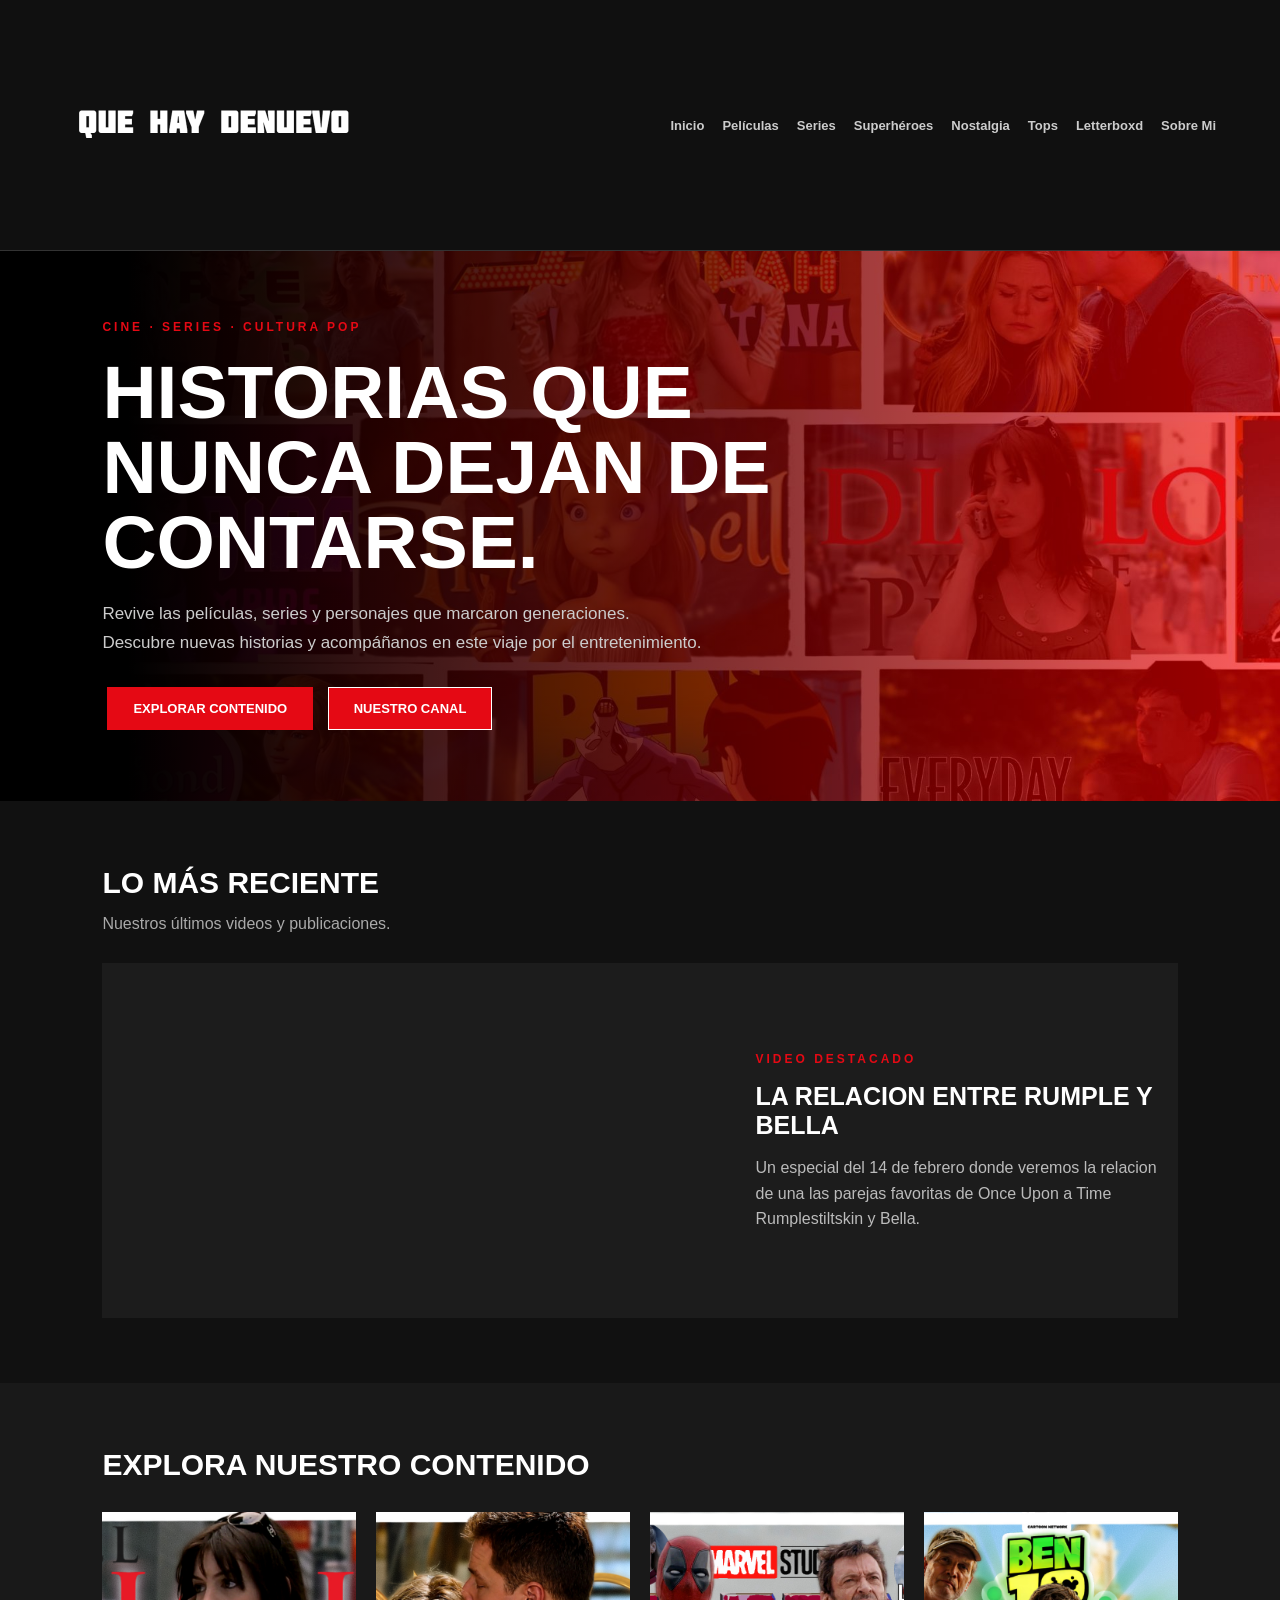
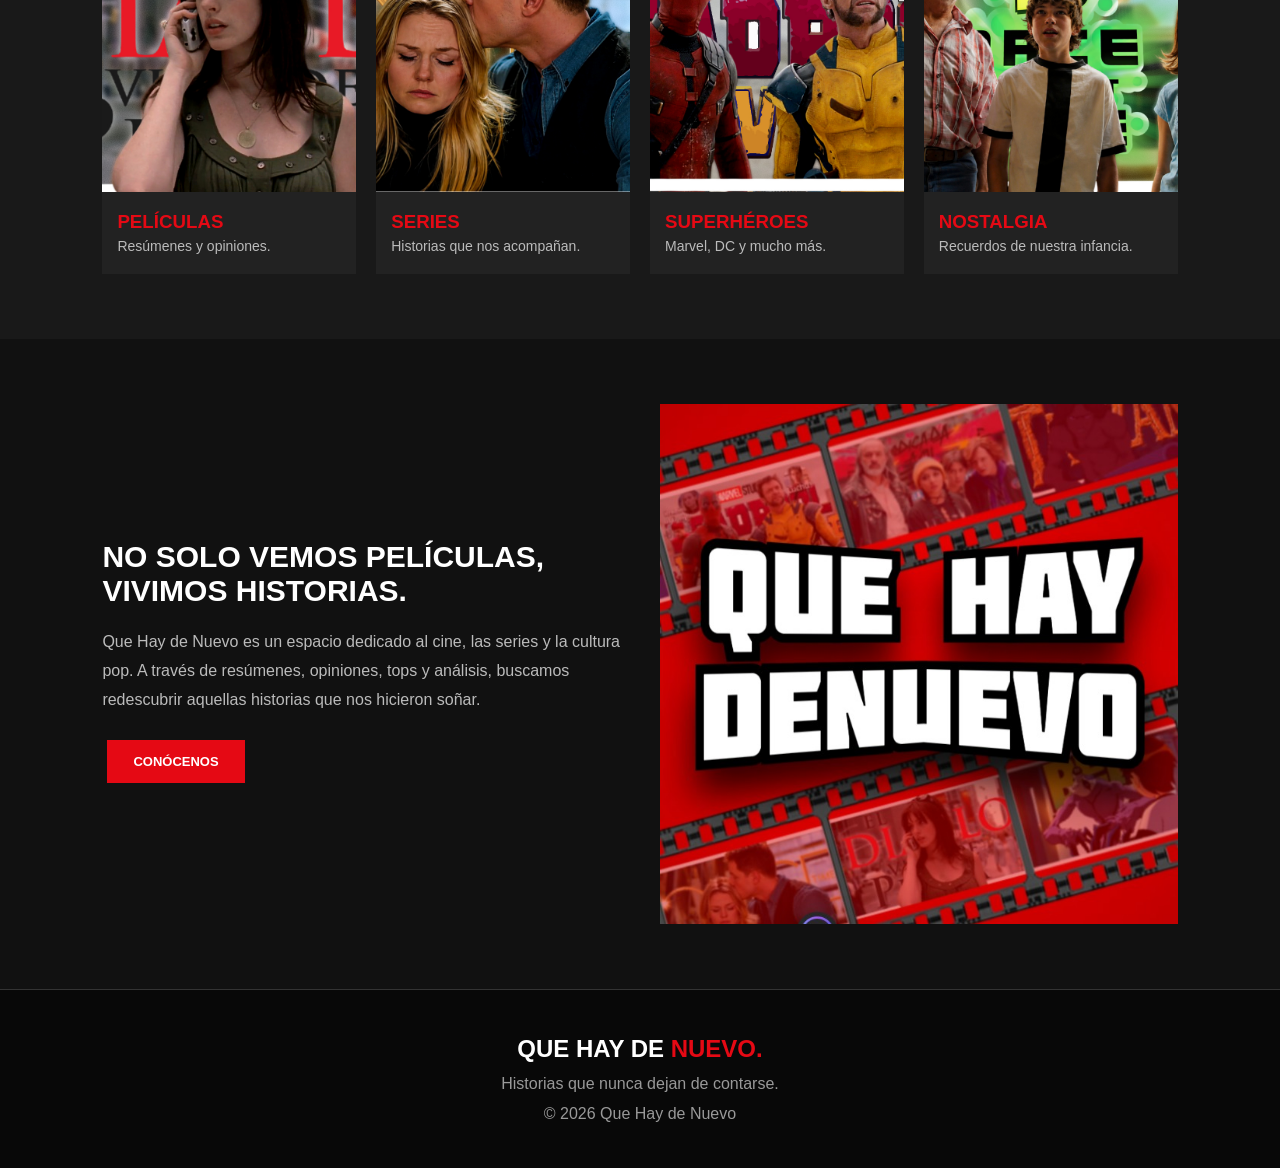
<file: index.html>
<!DOCTYPE html>
<html lang="es">
<head>
    <meta charset="UTF-8">
    <meta name="viewport" content="width=device-width, initial-scale=1.0">
    <title>Que Hay deNuevo | Cine y Series</title>
    <link rel="stylesheet" href="estilos.css">
</head>
<body>

<header>
    <a href="index.html" class="logo">
    <img src="imagen_2026-11-16_172853077.png" alt="Logo Que Hay de Nuevo">
</a>

    <nav>
        <a href="index.html">Inicio</a>
        <a href="peliculas.html">Películas</a>
        <a href="series.html">Series</a>
        <a href="superheroes.html">Superhéroes</a>
        <a href="nostalgia.html">Nostalgia</a>
        <a href="tops.html">Tops</a>
        <a href="letterboxd.html">Letterboxd</a>
        <a href="Sobre Mi.html">Sobre Mi</a>
    </nav>
</header>

<section class="portada">
    <div class="portada-texto">
        <span class="etiqueta">CINE · SERIES · CULTURA POP</span>

        <h1>HISTORIAS QUE NUNCA DEJAN DE CONTARSE.</h1>

        <p>
            Revive las películas, series y personajes que marcaron
            generaciones. Descubre nuevas historias y acompáñanos
            en este viaje por el entretenimiento.
        </p>

        <a href="peliculas.html" class="boton">EXPLORAR CONTENIDO</a>
        <a href="https://www.youtube.com/@quehaydenuevo600/featured" class="boton boton-secundario">NUESTRO CANAL</a>
    </div>
</section>

<section class="seccion">
    <h2>LO MÁS RECIENTE</h2>
    <p class="descripcion">Nuestros últimos videos y publicaciones.</p>

    <div class="video-principal">
        <iframe width="560" height="315" src="https://www.youtube.com/embed/X7exosCOdt8?si=0Frf5Jn27CHRcR-z" title="YouTube video player" frameborder="0" allow="accelerometer; autoplay; clipboard-write; encrypted-media; gyroscope; picture-in-picture; web-share" referrerpolicy="strict-origin-when-cross-origin" allowfullscreen></iframe>

        <div>
            <span class="etiqueta">VIDEO DESTACADO</span>
            <h3>LA RELACION ENTRE RUMPLE Y BELLA</h3>
            <p>
                Un especial del 14 de febrero donde veremos la relacion de una las parejas favoritas de Once Upon a Time Rumplestiltskin y Bella.
            </p>
        </div>
    </div>
</section>

<section class="seccion fondo">
    <h2>EXPLORA NUESTRO CONTENIDO</h2>

    <div class="galeria">

        <a href="peliculas.html" class="tarjeta">
            <img src="El Diablo Viste a la Moda.jpg" alt="Películas">
            <h3>PELÍCULAS</h3>
            <p>Resúmenes y opiniones.</p>
        </a>

        <a href="series.html" class="tarjeta">
            <img src="David y Emma.jpg" alt="Series">
            <h3>SERIES</h3>
            <p>Historias que nos acompañan.</p>
        </a>

        <a href="superheroes.html" class="tarjeta">
            <img src="Deadpool y Wolverine (2).jpg" alt="Superhéroes">
            <h3>SUPERHÉROES</h3>
            <p>Marvel, DC y mucho más.</p>
        </a>

        <a href="nostalgia.html" class="tarjeta">
            <img src="Ben 10 Carrera contra el tiempo.jpg" alt="Nostalgia">
            <h3>NOSTALGIA</h3>
            <p>Recuerdos de nuestra infancia.</p>
        </a>

    </div>
</section>

<section class="seccion nosotros">
    <div>
        <h2>NO SOLO VEMOS PELÍCULAS, VIVIMOS HISTORIAS.</h2>

        <p>
            Que Hay de Nuevo es un espacio dedicado al cine,
            las series y la cultura pop. A través de resúmenes,
            opiniones, tops y análisis, buscamos redescubrir
            aquellas historias que nos hicieron soñar.
        </p>

        <a href="Sobre Mi.html" class="boton">CONÓCENOS</a>
    </div>

    <img src="marca.jpeg" alt="Que Hay de Nuevo">
</section>

<footer>
    <h2>QUE HAY DE <span>NUEVO.</span></h2>
    <p>Historias que nunca dejan de contarse.</p>
    <p>© 2026 Que Hay de Nuevo</p>
</footer>

</body>
</html>
</file>
<file: estilos.css>
/* ESTILOS GENERALES */

* {
    margin: 0;
    padding: 0;
    box-sizing: border-box;
}

body {
    background: #111111;
    color: white;
    font-family: Arial, sans-serif;
}

a {
    text-decoration: none;
    color: white;
}

img {
    max-width: 100%;
}

/* ENCABEZADO */

header {
    background: #101010;
    padding: 25px 5%;
    display: flex;
    justify-content: space-between;
    align-items: center;
    flex-wrap: wrap;
    gap: 20px;
    border-bottom: 1px solid #333;
}

.logo {
    font-size: 23px;
    font-weight: bold;
}

.logo span,
footer span {
    color: #e50914;
}

nav {
    display: flex;
    flex-wrap: wrap;
    gap: 18px;
}

nav a {
    color: #cccccc;
    font-size: 13px;
    font-weight: bold;
}

nav a:hover {
    color: #e50914;
}

/* PORTADA */

.portada {
    min-height: 550px;
    display: flex;
    align-items: center;
    padding: 60px 8%;

    background:
    linear-gradient(90deg, #000000 10%, transparent 100%),
    url("Fondo.jpg") center/cover no-repeat;
}

.portada-texto {
    max-width: 700px;
}

.etiqueta {
    color: #e50914;
    font-size: 13px;
    font-weight: bold;
    letter-spacing: 2px;
}

.portada h1 {
    font-size: clamp(40px, 6vw, 75px);
    margin: 20px 0;
    line-height: 1;
}

.portada p {
    color: #cccccc;
    font-size: 17px;
    line-height: 1.7;
    margin-bottom: 25px;
    max-width: 600px;
}

/* BOTONES */

.boton {
    display: inline-block;
    background: #e50914;
    padding: 13px 22px;
    font-size: 13px;
    font-weight: bold;
    margin: 5px;
    border: 1px solid #e50914;
    transition: 0.3s;
}

.boton:hover {
    background: transparent;
}

.boton-secundario {
    background: transparent;
    border-color: white;
}

/* SECCIONES */

.seccion {
    padding: 65px 8%;
}

.seccion h2 {
    font-size: 30px;
    margin-bottom: 15px;
}

.descripcion {
    color: #aaaaaa;
    margin-bottom: 30px;
}

.fondo {
    background: #191919;
}

.fondo h2 {
    margin-bottom: 30px;
}

/* VIDEO */

.video-principal {
    display: grid;
    grid-template-columns: 1.5fr 1fr;
    gap: 30px;
    align-items: center;
    background: #1c1c1c;
    padding: 20px;
}

.video-principal iframe {
    width: 100%;
    aspect-ratio: 16 / 9;
    border: none;
}

.video-principal h3 {
    font-size: 25px;
    margin: 15px 0;
}

.video-principal p {
    color: #bbbbbb;
    line-height: 1.6;
}

/* GALERÍA */

.galeria {
    display: grid;
    grid-template-columns: repeat(4, 1fr);
    gap: 20px;
}

.tarjeta {
    background: #222;
    overflow: hidden;
    transition: 0.3s;
}

.tarjeta:hover {
    transform: translateY(-7px);
}

.tarjeta img {
    width: 100%;
    height: 280px;
    object-fit: cover;
}

.tarjeta h3 {
    color: #e50914;
    padding: 15px 15px 5px;
}

.tarjeta p {
    color: #bbbbbb;
    padding: 0 15px 20px;
    font-size: 14px;
}

/* SOBRE NOSOTROS */

.nosotros {
    display: grid;
    grid-template-columns: 1fr 1fr;
    align-items: center;
    gap: 40px;
}

.nosotros p {
    color: #bbbbbb;
    line-height: 1.8;
    margin: 20px 0;
}

.nosotros img {
    width: 100%;
}

/* FOOTER */

footer {
    background: #080808;
    text-align: center;
    padding: 45px 20px;
    border-top: 1px solid #333;
}

footer p {
    color: #999999;
    margin-top: 12px;
}

/* RESPONSIVE */

@media (max-width: 900px) {

    header {
        flex-direction: column;
    }

    nav {
        justify-content: center;
    }

    .galeria {
        grid-template-columns: repeat(2, 1fr);
    }

    .video-principal,
    .nosotros {
        grid-template-columns: 1fr;
    }
}

@media (max-width: 550px) {

    .galeria {
        grid-template-columns: 1fr;
    }

    .portada {
        min-height: 450px;
    }

    .seccion {
        padding: 45px 5%;
    }
}

.logo img {
    width: 300px;
    height: auto;
    display: block;
}


/* ==================================
   SECCIÓN DE PELÍCULAS
================================== */

.activo {
    color: #e50914 !important;
}

.portada-seccion {
    min-height: 480px;
    display: flex;
    align-items: center;
    padding: 70px 8%;
    background:
        linear-gradient(90deg, #111111 5%, rgba(17,17,17,0.85) 50%, rgba(17,17,17,0.25)),
        url("peliculas-fondo.jpg") center/cover no-repeat;
}

.contenido-portada {
    max-width: 650px;
}

.etiqueta {
    color: #e50914;
    font-size: 12px;
    font-weight: bold;
    letter-spacing: 3px;
}

.contenido-portada h1 {
    font-size: clamp(38px, 6vw, 76px);
    line-height: 1.05;
    margin: 20px 0;
}

.contenido-portada p {
    color: #cccccc;
    font-size: 16px;
    line-height: 1.8;
    max-width: 540px;
}

.introduccion {
    text-align: center;
    padding: 75px 10%;
}

.introduccion h2 {
    font-size: 34px;
    margin: 15px 0;
}

.introduccion p {
    color: #aaaaaa;
    line-height: 1.8;
    max-width: 750px;
    margin: auto;
}

.pelicula-destacada {
    display: grid;
    grid-template-columns: 1fr 1fr;
    align-items: center;
    gap: 45px;
    padding: 40px 8% 80px;
}

.imagen-destacada img {
    width: 100%;
    max-height: 400px;
    object-fit: cover;
}

.texto-destacado h2 {
    font-size: 35px;
    margin: 18px 0;
}

.texto-destacado p {
    color: #aaaaaa;
    line-height: 1.8;
    margin-bottom: 25px;
}

.boton {
    display: inline-block;
    background: #e50914;
    color: white;
    padding: 13px 25px;
    text-decoration: none;
    font-weight: bold;
    transition: 0.3s;
}

.boton:hover {
    background: white;
    color: #111111;
}

.catalogo {
    padding: 60px 8%;
    background: #171717;
}

.titulo-seccion {
    margin-bottom: 35px;
}

.titulo-seccion h2 {
    font-size: 38px;
    margin: 12px 0;
}

.titulo-seccion p {
    color: #aaaaaa;
}

.rejilla-peliculas {
    display: grid;
    grid-template-columns: repeat(3, 1fr);
    gap: 25px;
}

.tarjeta-pelicula {
    background: #222222;
    overflow: hidden;
    transition: transform 0.3s;
}

.tarjeta-pelicula:hover {
    transform: translateY(-7px);
}

.tarjeta-pelicula img {
    width: 100%;
    height: 270px;
    object-fit: cover;
    display: block;
}

.informacion-pelicula {
    padding: 22px;
}

.informacion-pelicula span {
    color: #e50914;
    font-size: 10px;
    font-weight: bold;
    letter-spacing: 1.5px;
}

.informacion-pelicula h3 {
    font-size: 20px;
    margin: 12px 0;
}

.informacion-pelicula p {
    color: #aaaaaa;
    font-size: 14px;
    line-height: 1.6;
    margin-bottom: 18px;
}

.informacion-pelicula a {
    color: white;
    text-decoration: none;
    font-size: 12px;
    font-weight: bold;
}

.informacion-pelicula a:hover {
    color: #e50914;
}

.video-seccion {
    text-align: center;
    padding: 75px 8%;
}

.video-seccion h2 {
    font-size: 35px;
    margin: 15px 0;
}

.video-seccion p {
    color: #aaaaaa;
    margin-bottom: 30px;
}

.contenedor-video {
    max-width: 850px;
    margin: auto;
    aspect-ratio: 16 / 9;
}

.contenedor-video iframe {
    width: 100%;
    height: 100%;
    border: none;
}

.pie-pagina {
    background: #080808;
    padding: 45px 8%;
    text-align: center;
}

.pie-pagina p {
    color: #aaaaaa;
    margin-top: 15px;
}

.pie-pagina .copyright {
    font-size: 12px;
    margin-top: 30px;
}

@media (max-width: 850px) {
    .rejilla-peliculas {
        grid-template-columns: repeat(2, 1fr);
    }

    .pelicula-destacada {
        grid-template-columns: 1fr;
    }
}

@media (max-width: 550px) {
    .rejilla-peliculas {
        grid-template-columns: 1fr;
    }

    .portada-seccion {
        min-height: 400px;
        padding: 50px 7%;
    }

    .introduccion h2 {
        font-size: 27px;
    }
}


/* ========================================
   SECCIÓN DE SERIES
======================================== */

/* PORTADA */

.portada-series {
    min-height: 480px;
    display: flex;
    align-items: center;
    padding: 70px 8%;

    background:
        linear-gradient(
            90deg,
            rgba(0,0,0,0.95),
            rgba(0,0,0,0.65),
            rgba(0,0,0,0.3)
        ),
        url("imagenes/series-fondo.jpg")
        center/cover no-repeat;
}

.contenido-portada-series {
    max-width: 650px;
}

.etiqueta-series {
    color: #e50914;
    font-size: 12px;
    font-weight: bold;
    letter-spacing: 3px;
}

.contenido-portada-series h1 {
    color: white;
    font-size: clamp(36px, 5vw, 65px);
    line-height: 1.1;
    margin: 20px 0;
}

.contenido-portada-series p {
    color: #cccccc;
    font-size: 16px;
    line-height: 1.8;
    margin-bottom: 30px;
}


/* BOTONES */

.boton-series {
    display: inline-block;
    background: #e50914;
    color: white;
    padding: 14px 28px;
    text-decoration: none;
    font-size: 13px;
    font-weight: bold;
    transition: 0.3s;
}

.boton-series:hover {
    background: white;
    color: #111111;
}


/* INTRODUCCIÓN */

.introduccion-series {
    padding: 80px 10%;
    text-align: center;
    background: #111111;
}

.introduccion-series h2 {
    color: white;
    font-size: 36px;
    margin: 20px 0;
}

.introduccion-series p {
    color: #aaaaaa;
    max-width: 750px;
    margin: auto;
    line-height: 1.8;
}


/* SERIE DESTACADA */

.serie-destacada {
    display: grid;
    grid-template-columns: 1fr 1fr;
    align-items: center;
    gap: 45px;
    padding: 70px 8%;
    background: #171717;
}

.imagen-serie-destacada img {
    width: 100%;
    height: 370px;
    object-fit: cover;
    display: block;
}

.texto-serie-destacada h2 {
    color: white;
    font-size: 38px;
    margin: 20px 0;
}

.texto-serie-destacada p {
    color: #aaaaaa;
    line-height: 1.8;
    margin-bottom: 25px;
}


/* CATÁLOGO */

.catalogo-series {
    padding: 80px 8%;
    background: #111111;
}

.titulo-catalogo-series {
    margin-bottom: 40px;
}

.titulo-catalogo-series h2 {
    color: white;
    font-size: 40px;
    margin: 15px 0;
}

.titulo-catalogo-series p {
    color: #aaaaaa;
    line-height: 1.7;
}

.rejilla-series {
    display: grid;
    grid-template-columns: repeat(3, 1fr);
    gap: 25px;
}


/* TARJETAS */

.tarjeta-serie {
    background: #222222;
    overflow: hidden;
    transition: transform 0.3s;
}

.tarjeta-serie:hover {
    transform: translateY(-7px);
}

.tarjeta-serie img {
    width: 100%;
    height: 230px;
    object-fit: cover;
    display: block;
}

.informacion-serie {
    padding: 22px;
}

.informacion-serie span {
    color: #e50914;
    font-size: 11px;
    font-weight: bold;
    letter-spacing: 1px;
}

.informacion-serie h3 {
    color: white;
    font-size: 22px;
    margin: 12px 0;
}

.informacion-serie p {
    color: #aaaaaa;
    font-size: 14px;
    line-height: 1.7;
    margin-bottom: 20px;
}

.informacion-serie a {
    color: white;
    font-size: 12px;
    font-weight: bold;
    text-decoration: none;
}

.informacion-serie a:hover {
    color: #e50914;
}


/* ANÁLISIS DE PERSONAJES */

.analisis-series {
    display: grid;
    grid-template-columns: 1fr 1fr;
    gap: 45px;
    align-items: center;
    padding: 80px 8%;
    background: #1b1b1b;
}

.contenido-analisis-series h2 {
    color: white;
    font-size: 36px;
    margin: 20px 0;
}

.contenido-analisis-series p {
    color: #aaaaaa;
    line-height: 1.8;
    margin-bottom: 25px;
}

.imagen-analisis-series img {
    width: 100%;
    height: 350px;
    object-fit: cover;
    display: block;
}


/* VIDEO DE YOUTUBE */

.video-series {
    padding: 80px 8%;
    text-align: center;
    background: #111111;
}

.video-series h2 {
    color: white;
    font-size: 36px;
    margin: 20px 0;
}

.video-series p {
    color: #aaaaaa;
    margin-bottom: 35px;
}

.contenedor-video-series {
    max-width: 850px;
    width: 100%;
    aspect-ratio: 16 / 9;
    margin: auto;
}

.contenedor-video-series iframe {
    width: 100%;
    height: 100%;
    border: none;
}


/* NAVEGACIÓN ACTIVA */

.navegacion .activo {
    color: #e50914;
}


/* ADAPTACIÓN PARA TABLETS */

@media (max-width: 900px) {

    .rejilla-series {
        grid-template-columns: repeat(2, 1fr);
    }

    .serie-destacada,
    .analisis-series {
        grid-template-columns: 1fr;
    }

}


/* ADAPTACIÓN PARA CELULARES */

@media (max-width: 600px) {

    .portada-series {
        min-height: 400px;
        padding: 50px 7%;
    }

    .rejilla-series {
        grid-template-columns: 1fr;
    }

    .catalogo-series,
    .video-series,
    .introduccion-series {
        padding: 55px 7%;
    }

    .serie-destacada,
    .analisis-series {
        padding: 55px 7%;
    }

    .introduccion-series h2,
    .titulo-catalogo-series h2,
    .video-series h2 {
        font-size: 28px;
    }

    .imagen-serie-destacada img,
    .imagen-analisis-series img {
        height: auto;
    }

}


/* ======================================
   SECCIÓN DE SUPERHÉROES
====================================== */

/* PORTADA */

.portada-superheroes {
    min-height: 500px;
    display: flex;
    align-items: center;
    padding: 80px 8%;

    background:
        linear-gradient(
            90deg,
            rgba(0,0,0,0.95),
            rgba(0,0,0,0.7),
            rgba(0,0,0,0.3)
        ),
        url("imagenes/superheroes-fondo.jpg")
        center/cover no-repeat;
}

.contenido-portada-superheroes {
    max-width: 650px;
}

.etiqueta-superheroes {
    color: #e50914;
    font-size: 12px;
    font-weight: bold;
    letter-spacing: 2px;
}

.contenido-portada-superheroes h1 {
    color: white;
    font-size: clamp(38px, 5vw, 70px);
    line-height: 1.1;
    margin: 20px 0;
}

.contenido-portada-superheroes p {
    color: #cccccc;
    font-size: 16px;
    line-height: 1.8;
    margin-bottom: 30px;
}


/* BOTONES */

.boton-superheroes {
    display: inline-block;
    background: #e50914;
    color: white;
    padding: 14px 27px;
    font-size: 13px;
    font-weight: bold;
    text-decoration: none;
    transition: 0.3s;
}

.boton-superheroes:hover {
    background: white;
    color: #111111;
}


/* INTRODUCCIÓN */

.introduccion-superheroes {
    padding: 80px 10%;
    text-align: center;
    background: #111111;
}

.introduccion-superheroes h2 {
    color: white;
    font-size: 36px;
    margin: 20px 0;
}

.introduccion-superheroes p {
    color: #aaaaaa;
    max-width: 800px;
    margin: auto;
    line-height: 1.8;
}


/* UNIVERSOS MARVEL Y DC */

.universos-superheroes {
    padding: 80px 8%;
    background: #171717;
}

.titulo-superheroes {
    margin-bottom: 40px;
}

.titulo-superheroes h2 {
    color: white;
    font-size: 40px;
    margin: 15px 0;
}

.titulo-superheroes p {
    color: #aaaaaa;
    line-height: 1.7;
}

.rejilla-universos {
    display: grid;
    grid-template-columns: repeat(2, 1fr);
    gap: 30px;
}

.tarjeta-universo {
    background: #222222;
    overflow: hidden;
}

.tarjeta-universo img {
    width: 100%;
    height: 280px;
    object-fit: cover;
    display: block;
}

.informacion-universo {
    padding: 30px;
}

.informacion-universo h3 {
    color: white;
    font-size: 32px;
    margin-bottom: 15px;
}

.informacion-universo p {
    color: #aaaaaa;
    line-height: 1.8;
    margin-bottom: 25px;
}


/* CAMINO HACIA DOOMSDAY */

.doomsday-superheroes {
    display: grid;
    grid-template-columns: 1fr 1fr;
    gap: 45px;
    align-items: center;
    padding: 80px 8%;
    background: #111111;
}

.imagen-doomsday img {
    width: 100%;
    height: 400px;
    object-fit: cover;
    display: block;
}

.contenido-doomsday h2 {
    color: white;
    font-size: 38px;
    margin: 20px 0;
}

.contenido-doomsday p {
    color: #aaaaaa;
    line-height: 1.8;
    margin-bottom: 25px;
}


/* CATÁLOGOS MARVEL Y DC */

.catalogo-superheroes {
    padding: 80px 8%;
    background: #171717;
}

.dc-seccion {
    background: #111111;
}

.rejilla-contenido-superheroes {
    display: grid;
    grid-template-columns: repeat(3, 1fr);
    gap: 25px;
}


/* TARJETAS DE CONTENIDO */

.tarjeta-contenido-superheroes {
    background: #222222;
    overflow: hidden;
    transition: transform 0.3s;
}

.tarjeta-contenido-superheroes:hover {
    transform: translateY(-7px);
}

.tarjeta-contenido-superheroes img {
    width: 100%;
    height: 230px;
    object-fit: cover;
    display: block;
}

.informacion-contenido-superheroes {
    padding: 22px;
}

.informacion-contenido-superheroes span {
    color: #e50914;
    font-size: 11px;
    font-weight: bold;
    letter-spacing: 1px;
}

.informacion-contenido-superheroes h3 {
    color: white;
    font-size: 21px;
    margin: 12px 0;
}

.informacion-contenido-superheroes p {
    color: #aaaaaa;
    font-size: 14px;
    line-height: 1.7;
    margin-bottom: 20px;
}

.informacion-contenido-superheroes a {
    color: white;
    font-size: 12px;
    font-weight: bold;
    text-decoration: none;
}

.informacion-contenido-superheroes a:hover {
    color: #e50914;
}


/* TEORÍAS Y ANÁLISIS */

.teorias-superheroes {
    display: grid;
    grid-template-columns: 1fr 1fr;
    gap: 45px;
    align-items: center;
    padding: 80px 8%;
    background: #1b1b1b;
}

.contenido-teorias h2 {
    color: white;
    font-size: 38px;
    margin: 20px 0;
}

.contenido-teorias p {
    color: #aaaaaa;
    line-height: 1.8;
    margin-bottom: 25px;
}

.imagen-teorias img {
    width: 100%;
    height: 350px;
    object-fit: cover;
    display: block;
}


/* VIDEO DE YOUTUBE */

.video-superheroes {
    padding: 80px 8%;
    text-align: center;
    background: #111111;
}

.video-superheroes h2 {
    color: white;
    font-size: 36px;
    margin: 20px 0;
}

.video-superheroes p {
    color: #aaaaaa;
    margin-bottom: 35px;
}

.contenedor-video-superheroes {
    width: 100%;
    max-width: 850px;
    aspect-ratio: 16 / 9;
    margin: auto;
}

.contenedor-video-superheroes iframe {
    width: 100%;
    height: 100%;
    border: none;
}


/* ADAPTACIÓN PARA TABLETS */

@media (max-width: 900px) {

    .rejilla-contenido-superheroes {
        grid-template-columns: repeat(2, 1fr);
    }

    .doomsday-superheroes,
    .teorias-superheroes {
        grid-template-columns: 1fr;
    }

}


/* ADAPTACIÓN PARA CELULARES */

@media (max-width: 600px) {

    .portada-superheroes {
        min-height: 400px;
        padding: 55px 7%;
    }

    .rejilla-universos,
    .rejilla-contenido-superheroes {
        grid-template-columns: 1fr;
    }

    .universos-superheroes,
    .catalogo-superheroes,
    .introduccion-superheroes,
    .video-superheroes,
    .doomsday-superheroes,
    .teorias-superheroes {
        padding: 55px 7%;
    }

    .titulo-superheroes h2,
    .introduccion-superheroes h2,
    .video-superheroes h2 {
        font-size: 28px;
    }

    .imagen-doomsday img,
    .imagen-teorias img {
        height: auto;
    }

}


/* ======================================
   SECCIÓN NOSTALGIA
====================================== */

/* PORTADA */

.portada-nostalgia {
    min-height: 500px;
    display: flex;
    align-items: center;
    padding: 80px 8%;

    background:
        linear-gradient(
            90deg,
            rgba(0,0,0,0.95),
            rgba(0,0,0,0.7),
            rgba(0,0,0,0.3)
        ),
        url("imagenes/nostalgia-fondo.jpg")
        center/cover no-repeat;
}

.contenido-portada-nostalgia {
    max-width: 700px;
}

.etiqueta-nostalgia {
    color: #e50914;
    font-size: 12px;
    font-weight: bold;
    letter-spacing: 2px;
}

.contenido-portada-nostalgia h1 {
    color: white;
    font-size: clamp(36px, 5vw, 66px);
    line-height: 1.1;
    margin: 20px 0;
}

.contenido-portada-nostalgia p {
    color: #cccccc;
    font-size: 16px;
    line-height: 1.8;
    margin-bottom: 30px;
}


/* BOTONES */

.boton-nostalgia {
    display: inline-block;
    background: #e50914;
    color: white;
    padding: 14px 28px;
    font-size: 13px;
    font-weight: bold;
    text-decoration: none;
    transition: 0.3s;
}

.boton-nostalgia:hover {
    background: white;
    color: #111111;
}


/* INTRODUCCIÓN */

.introduccion-nostalgia {
    padding: 80px 10%;
    text-align: center;
    background: #111111;
}

.introduccion-nostalgia h2 {
    color: white;
    font-size: 36px;
    margin: 20px 0;
}

.introduccion-nostalgia p {
    color: #aaaaaa;
    max-width: 800px;
    margin: auto;
    line-height: 1.8;
}


/* CONTENIDO DESTACADO */

.destacado-nostalgia {
    display: grid;
    grid-template-columns: 1fr 1fr;
    gap: 45px;
    align-items: center;
    padding: 80px 8%;
    background: #171717;
}

.imagen-destacado-nostalgia img {
    width: 100%;
    height: 370px;
    object-fit: cover;
    display: block;
}

.texto-destacado-nostalgia h2 {
    color: white;
    font-size: 38px;
    margin: 20px 0;
}

.texto-destacado-nostalgia p {
    color: #aaaaaa;
    line-height: 1.8;
    margin-bottom: 25px;
}


/* CATÁLOGO */

.catalogo-nostalgia {
    padding: 80px 8%;
    background: #111111;
}

.titulo-nostalgia {
    margin-bottom: 40px;
}

.titulo-nostalgia h2 {
    color: white;
    font-size: 40px;
    margin: 15px 0;
}

.titulo-nostalgia p {
    color: #aaaaaa;
    line-height: 1.7;
}

.rejilla-nostalgia {
    display: grid;
    grid-template-columns: repeat(3, 1fr);
    gap: 25px;
}


/* TARJETAS */

.tarjeta-nostalgia {
    background: #222222;
    overflow: hidden;
    transition: transform 0.3s;
}

.tarjeta-nostalgia:hover {
    transform: translateY(-7px);
}

.tarjeta-nostalgia img {
    width: 100%;
    height: 230px;
    object-fit: cover;
    display: block;
}

.informacion-nostalgia {
    padding: 22px;
}

.informacion-nostalgia span {
    color: #e50914;
    font-size: 11px;
    font-weight: bold;
    letter-spacing: 1px;
}

.informacion-nostalgia h3 {
    color: white;
    font-size: 21px;
    margin: 12px 0;
}

.informacion-nostalgia p {
    color: #aaaaaa;
    font-size: 14px;
    line-height: 1.7;
    margin-bottom: 20px;
}

.informacion-nostalgia a {
    color: white;
    font-size: 12px;
    font-weight: bold;
    text-decoration: none;
}

.informacion-nostalgia a:hover {
    color: #e50914;
}


/* ANTES Y AHORA */

.antes-ahora-nostalgia {
    display: grid;
    grid-template-columns: 1fr 1fr;
    gap: 45px;
    align-items: center;
    padding: 80px 8%;
    background: #1b1b1b;
}

.contenido-antes-ahora h2 {
    color: white;
    font-size: 36px;
    margin: 20px 0;
}

.contenido-antes-ahora p {
    color: #aaaaaa;
    line-height: 1.8;
    margin-bottom: 25px;
}

.imagen-antes-ahora img {
    width: 100%;
    height: 350px;
    object-fit: cover;
    display: block;
}


/* CATEGORÍAS */

.categorias-nostalgia {
    padding: 80px 8%;
    background: #111111;
}

.rejilla-categorias-nostalgia {
    display: grid;
    grid-template-columns: repeat(3, 1fr);
    gap: 25px;
}

.categoria-nostalgia {
    display: block;
    background: #222222;
    padding: 35px 25px;
    text-decoration: none;
    border-top: 3px solid #e50914;
    transition: 0.3s;
}

.categoria-nostalgia:hover {
    background: #303030;
    transform: translateY(-5px);
}

.categoria-nostalgia h3 {
    color: white;
    font-size: 23px;
    margin-bottom: 15px;
}

.categoria-nostalgia p {
    color: #aaaaaa;
    font-size: 14px;
    line-height: 1.7;
}


/* VIDEO */

.video-nostalgia {
    padding: 80px 8%;
    text-align: center;
    background: #171717;
}

.video-nostalgia h2 {
    color: white;
    font-size: 36px;
    margin: 20px 0;
}

.video-nostalgia p {
    color: #aaaaaa;
    margin-bottom: 35px;
}

.contenedor-video-nostalgia {
    width: 100%;
    max-width: 850px;
    aspect-ratio: 16 / 9;
    margin: auto;
}

.contenedor-video-nostalgia iframe {
    width: 100%;
    height: 100%;
    border: none;
}


/* RESPONSIVE TABLET */

@media (max-width: 900px) {

    .rejilla-nostalgia,
    .rejilla-categorias-nostalgia {
        grid-template-columns: repeat(2, 1fr);
    }

    .destacado-nostalgia,
    .antes-ahora-nostalgia {
        grid-template-columns: 1fr;
    }

}


/* RESPONSIVE CELULAR */

@media (max-width: 600px) {

    .portada-nostalgia {
        min-height: 400px;
        padding: 55px 7%;
    }

    .rejilla-nostalgia,
    .rejilla-categorias-nostalgia {
        grid-template-columns: 1fr;
    }

    .introduccion-nostalgia,
    .destacado-nostalgia,
    .catalogo-nostalgia,
    .antes-ahora-nostalgia,
    .categorias-nostalgia,
    .video-nostalgia {
        padding: 55px 7%;
    }

    .introduccion-nostalgia h2,
    .titulo-nostalgia h2,
    .video-nostalgia h2 {
        font-size: 28px;
    }

    .imagen-destacado-nostalgia img,
    .imagen-antes-ahora img {
        height: auto;
    }

}


/* ======================================
   SECCIÓN TOPS Y RANKINGS
====================================== */

/* PORTADA */

.portada-tops {
    min-height: 500px;
    display: flex;
    align-items: center;
    padding: 80px 8%;

    background:
        linear-gradient(
            90deg,
            rgba(0,0,0,0.95),
            rgba(0,0,0,0.7),
            rgba(0,0,0,0.3)
        ),
        url("imagenes/tops-fondo.jpg")
        center/cover no-repeat;
}

.contenido-portada-tops {
    max-width: 650px;
}

.etiqueta-tops {
    color: #e50914;
    font-size: 12px;
    font-weight: bold;
    letter-spacing: 2px;
}

.contenido-portada-tops h1 {
    color: white;
    font-size: clamp(38px, 5vw, 70px);
    line-height: 1.1;
    margin: 20px 0;
}

.contenido-portada-tops p {
    color: #cccccc;
    font-size: 16px;
    line-height: 1.8;
    margin-bottom: 30px;
}


/* BOTONES */

.boton-tops {
    display: inline-block;
    background: #e50914;
    color: white;
    padding: 14px 28px;
    font-size: 13px;
    font-weight: bold;
    text-decoration: none;
    transition: 0.3s;
}

.boton-tops:hover {
    background: white;
    color: #111111;
}


/* INTRODUCCIÓN */

.introduccion-tops {
    padding: 80px 10%;
    text-align: center;
    background: #111111;
}

.introduccion-tops h2 {
    color: white;
    font-size: 36px;
    margin: 20px 0;
}

.introduccion-tops p {
    color: #aaaaaa;
    max-width: 800px;
    margin: auto;
    line-height: 1.8;
}


/* TOP DESTACADO */

.destacado-tops {
    display: grid;
    grid-template-columns: 1fr 1fr;
    gap: 45px;
    align-items: center;
    padding: 80px 8%;
    background: #171717;
}

.imagen-destacado-tops img {
    width: 100%;
    height: 370px;
    object-fit: cover;
    display: block;
}

.texto-destacado-tops h2 {
    color: white;
    font-size: 38px;
    margin: 20px 0;
}

.texto-destacado-tops p {
    color: #aaaaaa;
    line-height: 1.8;
    margin-bottom: 25px;
}


/* CATEGORÍAS */

.categorias-tops {
    padding: 80px 8%;
    background: #111111;
}

.titulo-tops {
    margin-bottom: 40px;
}

.titulo-tops h2 {
    color: white;
    font-size: 40px;
    margin: 15px 0;
}

.titulo-tops p {
    color: #aaaaaa;
    line-height: 1.7;
}

.rejilla-categorias-tops {
    display: grid;
    grid-template-columns: repeat(4, 1fr);
    gap: 20px;
}

.categoria-top {
    display: block;
    background: #222222;
    padding: 30px 22px;
    text-decoration: none;
    border-top: 3px solid #e50914;
    transition: 0.3s;
}

.categoria-top:hover {
    background: #303030;
    transform: translateY(-5px);
}

.categoria-top span {
    color: #e50914;
    font-size: 30px;
    font-weight: bold;
}

.categoria-top h3 {
    color: white;
    font-size: 20px;
    margin: 15px 0;
}

.categoria-top p {
    color: #aaaaaa;
    font-size: 14px;
    line-height: 1.7;
}


/* CATÁLOGO */

.catalogo-tops {
    padding: 80px 8%;
    background: #171717;
}

.rejilla-tops {
    display: grid;
    grid-template-columns: repeat(3, 1fr);
    gap: 25px;
}


/* TARJETAS */

.tarjeta-top {
    background: #222222;
    overflow: hidden;
    transition: transform 0.3s;
}

.tarjeta-top:hover {
    transform: translateY(-7px);
}

.imagen-top {
    position: relative;
}

.imagen-top img {
    width: 100%;
    height: 230px;
    object-fit: cover;
    display: block;
}

.numero-top {
    position: absolute;
    top: 15px;
    left: 15px;
    background: #e50914;
    color: white;
    padding: 8px 14px;
    font-size: 13px;
    font-weight: bold;
}

.informacion-top {
    padding: 22px;
}

.informacion-top span {
    color: #e50914;
    font-size: 11px;
    font-weight: bold;
    letter-spacing: 1px;
}

.informacion-top h3 {
    color: white;
    font-size: 21px;
    margin: 12px 0;
}

.informacion-top p {
    color: #aaaaaa;
    font-size: 14px;
    line-height: 1.7;
    margin-bottom: 20px;
}

.informacion-top a {
    color: white;
    font-size: 12px;
    font-weight: bold;
    text-decoration: none;
}

.informacion-top a:hover {
    color: #e50914;
}


/* TOP 3 PERSONAL */

.podio-tops {
    padding: 80px 8%;
    background: #111111;
}

.rejilla-podio {
    display: grid;
    grid-template-columns: repeat(3, 1fr);
    gap: 25px;
}

.puesto-top {
    background: #222222;
    padding: 20px;
    text-align: center;
    position: relative;
}

.numero-puesto {
    color: #e50914;
    font-size: 48px;
    font-weight: bold;
    margin-bottom: 15px;
}

.puesto-top img {
    width: 100%;
    height: 230px;
    object-fit: cover;
}

.puesto-top h3 {
    color: white;
    font-size: 20px;
    margin: 20px 0 10px;
}

.puesto-top p {
    color: #aaaaaa;
    font-size: 14px;
}


/* OPINIÓN */

.opinion-tops {
    display: grid;
    grid-template-columns: 1fr 1fr;
    gap: 45px;
    align-items: center;
    padding: 80px 8%;
    background: #1b1b1b;
}

.contenido-opinion-tops h2 {
    color: white;
    font-size: 36px;
    margin: 20px 0;
}

.contenido-opinion-tops p {
    color: #aaaaaa;
    line-height: 1.8;
    margin-bottom: 25px;
}

.imagen-opinion-tops img {
    width: 100%;
    height: 350px;
    object-fit: cover;
    display: block;
}


/* VIDEO */

.video-tops {
    padding: 80px 8%;
    text-align: center;
    background: #111111;
}

.video-tops h2 {
    color: white;
    font-size: 36px;
    margin: 20px 0;
}

.video-tops p {
    color: #aaaaaa;
    margin-bottom: 35px;
}

.contenedor-video-tops {
    width: 100%;
    max-width: 850px;
    aspect-ratio: 16 / 9;
    margin: auto;
}

.contenedor-video-tops iframe {
    width: 100%;
    height: 100%;
    border: none;
}


/* TABLETS */

@media (max-width: 900px) {

    .rejilla-categorias-tops {
        grid-template-columns: repeat(2, 1fr);
    }

    .rejilla-tops,
    .rejilla-podio {
        grid-template-columns: repeat(2, 1fr);
    }

    .destacado-tops,
    .opinion-tops {
        grid-template-columns: 1fr;
    }

}


/* CELULARES */

@media (max-width: 600px) {

    .portada-tops {
        min-height: 400px;
        padding: 55px 7%;
    }

    .rejilla-categorias-tops,
    .rejilla-tops,
    .rejilla-podio {
        grid-template-columns: 1fr;
    }

    .introduccion-tops,
    .destacado-tops,
    .categorias-tops,
    .catalogo-tops,
    .podio-tops,
    .opinion-tops,
    .video-tops {
        padding: 55px 7%;
    }

    .introduccion-tops h2,
    .titulo-tops h2,
    .video-tops h2 {
        font-size: 28px;
    }

    .imagen-destacado-tops img,
    .imagen-opinion-tops img {
        height: auto;
    }

}


/* ======================================
   SECCIÓN LETTERBOXD
====================================== */

/* PORTADA */

.portada-letterboxd {
    min-height: 500px;
    display: flex;
    align-items: center;
    padding: 80px 8%;

    background:
        linear-gradient(
            90deg,
            rgba(0,0,0,0.95),
            rgba(0,0,0,0.7),
            rgba(0,0,0,0.3)
        ),
        url("imagenes/letterboxd-fondo.jpg")
        center/cover no-repeat;
}

.contenido-portada-letterboxd {
    max-width: 650px;
}

.etiqueta-letterboxd {
    color: #e50914;
    font-size: 12px;
    font-weight: bold;
    letter-spacing: 2px;
}

.contenido-portada-letterboxd h1 {
    color: white;
    font-size: clamp(38px, 5vw, 70px);
    line-height: 1.1;
    margin: 20px 0;
}

.contenido-portada-letterboxd p {
    color: #cccccc;
    font-size: 16px;
    line-height: 1.8;
    margin-bottom: 30px;
}


/* BOTONES */

.boton-letterboxd {
    display: inline-block;
    background: #e50914;
    color: white;
    padding: 14px 28px;
    font-size: 13px;
    font-weight: bold;
    text-decoration: none;
    transition: 0.3s;
}

.boton-letterboxd:hover {
    background: white;
    color: #111111;
}


/* INTRODUCCIÓN */

.introduccion-letterboxd {
    padding: 80px 10%;
    text-align: center;
    background: #111111;
}

.introduccion-letterboxd h2 {
    color: white;
    font-size: 36px;
    margin: 20px 0;
}

.introduccion-letterboxd p {
    color: #aaaaaa;
    max-width: 800px;
    margin: auto;
    line-height: 1.8;
}


/* PERFIL */

.perfil-letterboxd {
    display: grid;
    grid-template-columns: 1fr 2fr;
    gap: 50px;
    align-items: center;
    padding: 80px 8%;
    background: #171717;
}

.imagen-perfil-letterboxd img {
    width: 100%;
    max-width: 300px;
    aspect-ratio: 1 / 1;
    object-fit: cover;
    border-radius: 50%;
    display: block;
}

.informacion-perfil-letterboxd h2 {
    color: white;
    font-size: 38px;
    margin: 20px 0;
}

.informacion-perfil-letterboxd p {
    color: #aaaaaa;
    line-height: 1.8;
    margin-bottom: 25px;
}


/* CUATRO FAVORITAS */

.favoritas-letterboxd {
    padding: 80px 8%;
    background: #111111;
}

.titulo-letterboxd {
    margin-bottom: 40px;
}

.titulo-letterboxd h2 {
    color: white;
    font-size: 40px;
    margin: 15px 0;
}

.titulo-letterboxd p {
    color: #aaaaaa;
    line-height: 1.7;
}

.rejilla-favoritas-letterboxd {
    display: grid;
    grid-template-columns: repeat(4, 1fr);
    gap: 22px;
}

.pelicula-favorita {
    text-align: center;
}

.pelicula-favorita img {
    width: 100%;
    aspect-ratio: 2 / 3;
    object-fit: cover;
    display: block;
    border-radius: 5px;
    transition: transform 0.3s;
}

.pelicula-favorita img:hover {
    transform: scale(1.04);
}

.pelicula-favorita h3 {
    color: white;
    font-size: 18px;
    margin: 15px 0 5px;
}

.pelicula-favorita p {
    color: #aaaaaa;
    font-size: 14px;
}


/* DIARIO */

.diario-letterboxd {
    padding: 80px 8%;
    background: #171717;
}

.rejilla-diario-letterboxd {
    display: grid;
    grid-template-columns: repeat(4, 1fr);
    gap: 22px;
}

.tarjeta-diario {
    background: #222222;
    overflow: hidden;
}

.tarjeta-diario img {
    width: 100%;
    aspect-ratio: 2 / 3;
    object-fit: cover;
    display: block;
}

.informacion-diario {
    padding: 18px;
}

.informacion-diario h3 {
    color: white;
    font-size: 18px;
    margin-bottom: 10px;
}

.estrellas-letterboxd {
    color: #00c030;
    font-size: 22px;
    letter-spacing: 2px;
}

.informacion-diario p {
    color: #aaaaaa;
    font-size: 14px;
    line-height: 1.7;
    margin-top: 12px;
}


/* RESEÑAS */

.resenas-letterboxd {
    padding: 80px 8%;
    background: #111111;
}

.rejilla-resenas-letterboxd {
    display: grid;
    grid-template-columns: repeat(2, 1fr);
    gap: 30px;
}

.tarjeta-resena-letterboxd {
    background: #222222;
    overflow: hidden;
}

.tarjeta-resena-letterboxd img {
    width: 100%;
    height: auto;
    display: block;
}

.texto-resena-letterboxd {
    padding: 25px;
}

.texto-resena-letterboxd h3 {
    color: white;
    font-size: 22px;
    margin-bottom: 15px;
}

.texto-resena-letterboxd p {
    color: #aaaaaa;
    line-height: 1.7;
    margin-bottom: 20px;
}

.texto-resena-letterboxd a {
    color: white;
    font-size: 12px;
    font-weight: bold;
    text-decoration: none;
}

.texto-resena-letterboxd a:hover {
    color: #e50914;
}


/* REFLEXIÓN */

.reflexion-letterboxd {
    display: grid;
    grid-template-columns: 1fr 1fr;
    gap: 45px;
    align-items: center;
    padding: 80px 8%;
    background: #1b1b1b;
}

.contenido-reflexion-letterboxd h2 {
    color: white;
    font-size: 36px;
    margin: 20px 0;
}

.contenido-reflexion-letterboxd p {
    color: #aaaaaa;
    line-height: 1.8;
}

.imagen-reflexion-letterboxd img {
    width: 100%;
    height: 350px;
    object-fit: cover;
    display: block;
}


/* VISITAR LETTERBOXD */

.visitar-letterboxd {
    padding: 90px 8%;
    text-align: center;
    background: #111111;
}

.visitar-letterboxd h2 {
    color: white;
    font-size: 38px;
    margin: 20px 0;
}

.visitar-letterboxd p {
    color: #aaaaaa;
    line-height: 1.8;
    margin-bottom: 30px;
}


/* TABLETS */

@media (max-width: 900px) {

    .rejilla-favoritas-letterboxd,
    .rejilla-diario-letterboxd {
        grid-template-columns: repeat(2, 1fr);
    }

    .perfil-letterboxd,
    .reflexion-letterboxd {
        grid-template-columns: 1fr;
    }

}


/* CELULARES */

@media (max-width: 600px) {

    .portada-letterboxd {
        min-height: 400px;
        padding: 55px 7%;
    }

    .rejilla-favoritas-letterboxd,
    .rejilla-diario-letterboxd {
        grid-template-columns: repeat(2, 1fr);
        gap: 15px;
    }

    .rejilla-resenas-letterboxd {
        grid-template-columns: 1fr;
    }

    .introduccion-letterboxd,
    .perfil-letterboxd,
    .favoritas-letterboxd,
    .diario-letterboxd,
    .resenas-letterboxd,
    .reflexion-letterboxd,
    .visitar-letterboxd {
        padding: 55px 7%;
    }

    .introduccion-letterboxd h2,
    .titulo-letterboxd h2,
    .visitar-letterboxd h2 {
        font-size: 28px;
    }

    .imagen-reflexion-letterboxd img {
        height: auto;
    }

}


/* ======================================
   SECCIÓN SOBRE MÍ
====================================== */

/* PORTADA */

.portada-sobre-mi {
    min-height: 500px;
    display: flex;
    align-items: center;
    padding: 80px 8%;

    background:
        linear-gradient(
            90deg,
            rgba(0,0,0,0.95),
            rgba(0,0,0,0.7),
            rgba(0,0,0,0.3)
        ),
        url("imagenes/sobre-mi-fondo.jpg")
        center/cover no-repeat;
}

.contenido-portada-sobre-mi {
    max-width: 650px;
}

.etiqueta-sobre-mi {
    color: #e50914;
    font-size: 12px;
    font-weight: bold;
    letter-spacing: 2px;
}

.contenido-portada-sobre-mi h1 {
    color: white;
    font-size: clamp(40px, 5vw, 72px);
    line-height: 1.1;
    margin: 20px 0;
}

.contenido-portada-sobre-mi p {
    color: #cccccc;
    font-size: 16px;
    line-height: 1.8;
    margin-bottom: 30px;
}


/* BOTONES */

.boton-sobre-mi {
    display: inline-block;
    background: #e50914;
    color: white;
    padding: 14px 28px;
    font-size: 13px;
    font-weight: bold;
    text-decoration: none;
    transition: 0.3s;
}

.boton-sobre-mi:hover {
    background: white;
    color: #111111;
}


/* PRESENTACIÓN */

.presentacion-sobre-mi {
    display: grid;
    grid-template-columns: 1fr 1.5fr;
    gap: 50px;
    align-items: center;
    padding: 80px 8%;
    background: #111111;
}

.imagen-presentacion-sobre-mi img {
    width: 100%;
    height: 450px;
    object-fit: cover;
    display: block;
}

.texto-presentacion-sobre-mi h2 {
    color: white;
    font-size: 40px;
    margin: 20px 0;
}

.texto-presentacion-sobre-mi p {
    color: #aaaaaa;
    line-height: 1.8;
    margin-bottom: 18px;
}


/* MI HISTORIA CON EL CINE */

.historia-sobre-mi {
    padding: 90px 15%;
    text-align: center;
    background: #171717;
}

.historia-sobre-mi h2 {
    color: white;
    font-size: 40px;
    margin: 20px 0 30px;
}

.historia-sobre-mi p {
    color: #aaaaaa;
    line-height: 1.9;
    margin-bottom: 20px;
}


/* MI CANAL */

.canal-sobre-mi {
    display: grid;
    grid-template-columns: 1fr 1fr;
    gap: 45px;
    align-items: center;
    padding: 80px 8%;
    background: #111111;
}

.imagen-canal-sobre-mi img {
    width: 100%;
    height: 390px;
    object-fit: cover;
    display: block;
}

.texto-canal-sobre-mi h2 {
    color: white;
    font-size: 38px;
    margin: 20px 0;
}

.texto-canal-sobre-mi p {
    color: #aaaaaa;
    line-height: 1.8;
    margin-bottom: 18px;
}


/* MIS GUSTOS */

.gustos-sobre-mi {
    padding: 80px 8%;
    background: #171717;
}

.titulo-sobre-mi {
    margin-bottom: 40px;
}

.titulo-sobre-mi h2 {
    color: white;
    font-size: 40px;
    margin: 15px 0;
}

.titulo-sobre-mi p {
    color: #aaaaaa;
    line-height: 1.7;
}

.rejilla-gustos-sobre-mi {
    display: grid;
    grid-template-columns: repeat(4, 1fr);
    gap: 22px;
}

.tarjeta-gusto {
    background: #222222;
    padding: 30px 22px;
    border-top: 3px solid #e50914;
    transition: transform 0.3s;
}

.tarjeta-gusto:hover {
    transform: translateY(-6px);
}

.icono-gusto {
    font-size: 35px;
    margin-bottom: 20px;
}

.tarjeta-gusto h3 {
    color: white;
    font-size: 20px;
    margin-bottom: 15px;
}

.tarjeta-gusto p {
    color: #aaaaaa;
    font-size: 14px;
    line-height: 1.7;
}


/* PROCESO CREATIVO */

.proceso-sobre-mi {
    padding: 80px 8%;
    background: #111111;
}

.rejilla-proceso-sobre-mi {
    display: grid;
    grid-template-columns: repeat(4, 1fr);
    gap: 22px;
}

.paso-proceso {
    background: #222222;
    padding: 30px 22px;
}

.paso-proceso span {
    color: #e50914;
    font-size: 42px;
    font-weight: bold;
}

.paso-proceso h3 {
    color: white;
    font-size: 20px;
    margin: 20px 0 15px;
}

.paso-proceso p {
    color: #aaaaaa;
    font-size: 14px;
    line-height: 1.7;
}


/* FRASE PERSONAL */

.frase-sobre-mi {
    padding: 100px 15%;
    text-align: center;
    background: #1b1b1b;
}

.frase-sobre-mi blockquote {
    color: white;
    font-size: clamp(24px, 3vw, 38px);
    font-weight: bold;
    line-height: 1.5;
    margin: 30px 0;
}

.frase-sobre-mi p {
    color: #aaaaaa;
    font-size: 14px;
}


/* GALERÍA */

.galeria-sobre-mi {
    padding: 80px 8%;
    background: #111111;
}

.rejilla-galeria-sobre-mi {
    display: grid;
    grid-template-columns: repeat(3, 1fr);
    gap: 22px;
}

.rejilla-galeria-sobre-mi img {
    width: 100%;
    height: 260px;
    object-fit: cover;
    display: block;
    transition: transform 0.3s;
}

.rejilla-galeria-sobre-mi img:hover {
    transform: scale(1.03);
}


/* REDES SOCIALES */

.redes-sobre-mi {
    padding: 90px 8%;
    text-align: center;
    background: #171717;
}

.redes-sobre-mi h2 {
    color: white;
    font-size: 38px;
    margin: 20px 0;
}

.redes-sobre-mi p {
    color: #aaaaaa;
    line-height: 1.8;
    max-width: 650px;
    margin: 0 auto 30px;
}

.botones-redes-sobre-mi {
    display: flex;
    justify-content: center;
    flex-wrap: wrap;
    gap: 15px;
}

.boton-red-secundario {
    display: inline-block;
    border: 2px solid #e50914;
    color: white;
    padding: 12px 28px;
    font-size: 13px;
    font-weight: bold;
    text-decoration: none;
    transition: 0.3s;
}

.boton-red-secundario:hover {
    background: #e50914;
}


/* TABLETS */

@media (max-width: 900px) {

    .presentacion-sobre-mi,
    .canal-sobre-mi {
        grid-template-columns: 1fr;
    }

    .rejilla-gustos-sobre-mi,
    .rejilla-proceso-sobre-mi {
        grid-template-columns: repeat(2, 1fr);
    }

    .rejilla-galeria-sobre-mi {
        grid-template-columns: repeat(2, 1fr);
    }

}


/* CELULARES */

@media (max-width: 600px) {

    .portada-sobre-mi {
        min-height: 400px;
        padding: 55px 7%;
    }

    .presentacion-sobre-mi,
    .historia-sobre-mi,
    .canal-sobre-mi,
    .gustos-sobre-mi,
    .proceso-sobre-mi,
    .frase-sobre-mi,
    .galeria-sobre-mi,
    .redes-sobre-mi {
        padding: 55px 7%;
    }

    .rejilla-gustos-sobre-mi,
    .rejilla-proceso-sobre-mi,
    .rejilla-galeria-sobre-mi {
        grid-template-columns: 1fr;
    }

    .texto-presentacion-sobre-mi h2,
    .historia-sobre-mi h2,
    .texto-canal-sobre-mi h2,
    .titulo-sobre-mi h2,
    .redes-sobre-mi h2 {
        font-size: 28px;
    }

    .imagen-presentacion-sobre-mi img,
    .imagen-canal-sobre-mi img,
    .rejilla-galeria-sobre-mi img {
        height: auto;
    }

}
</file>
